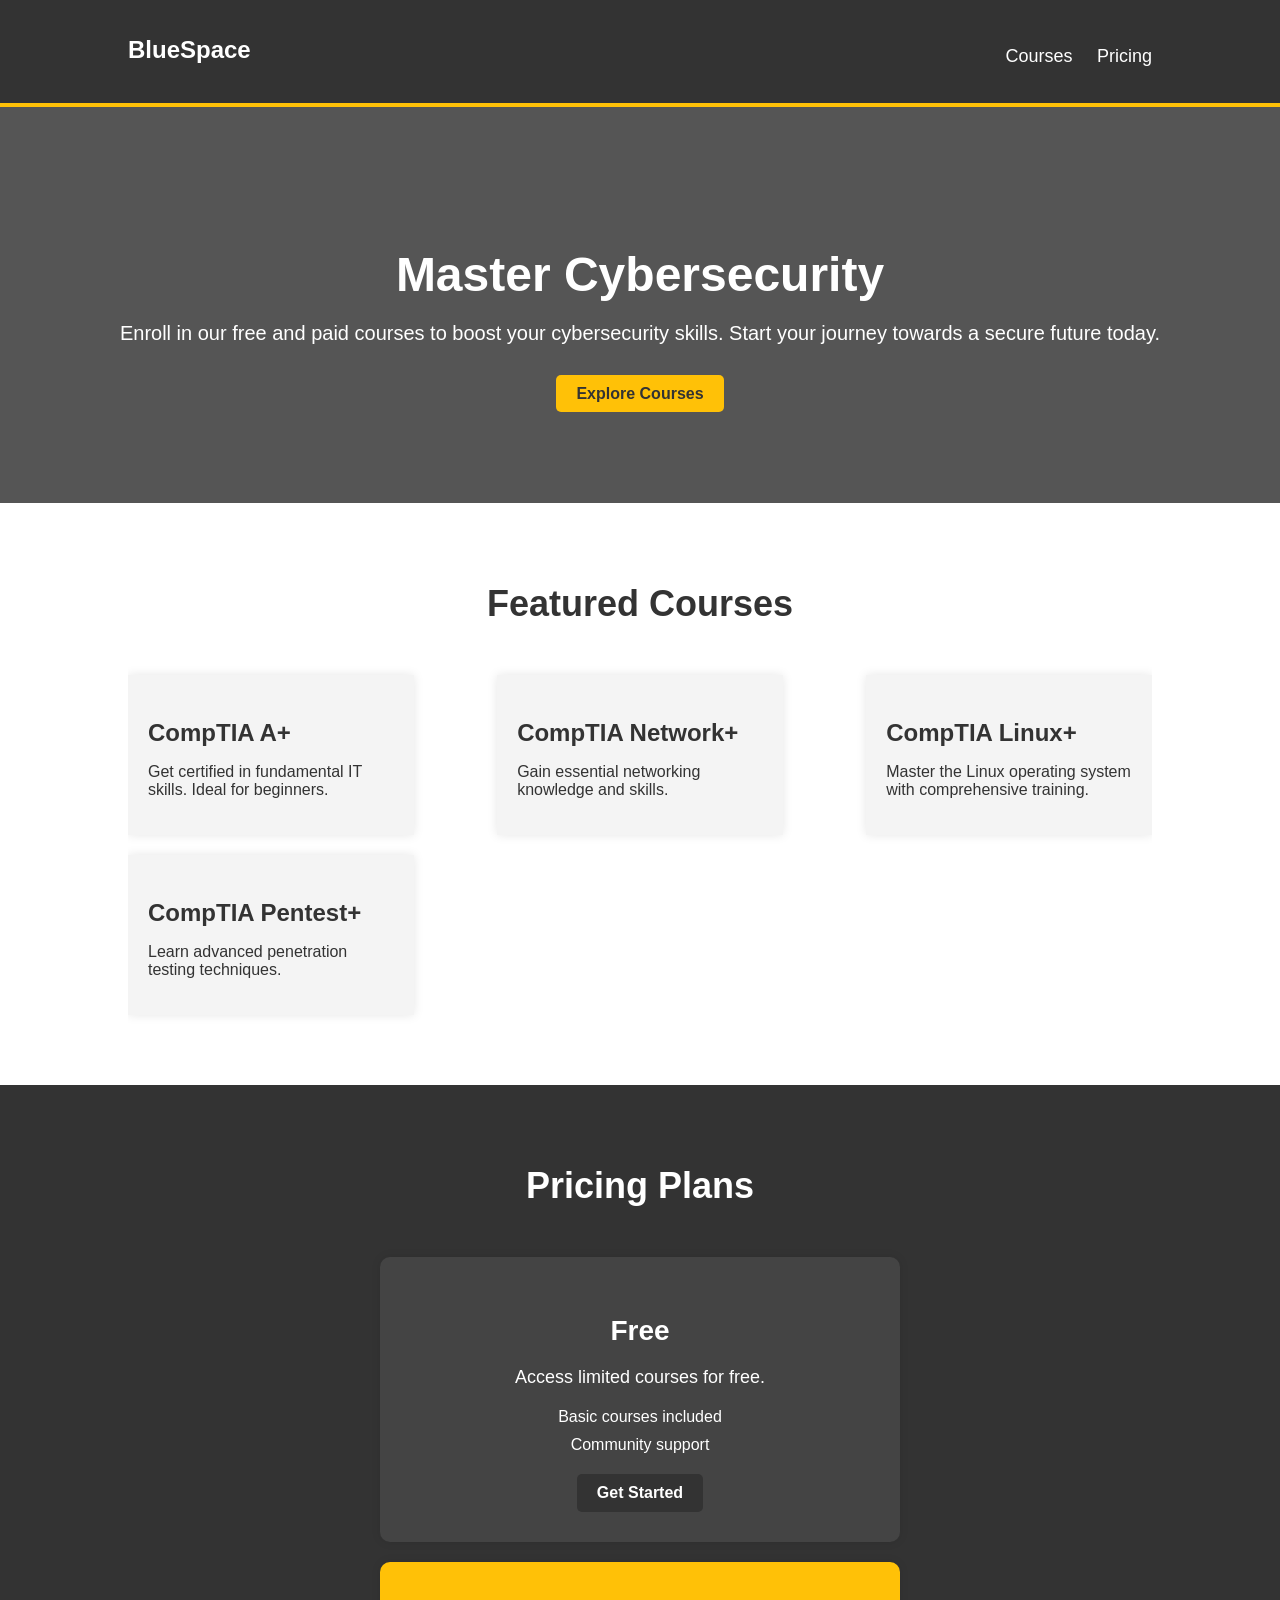
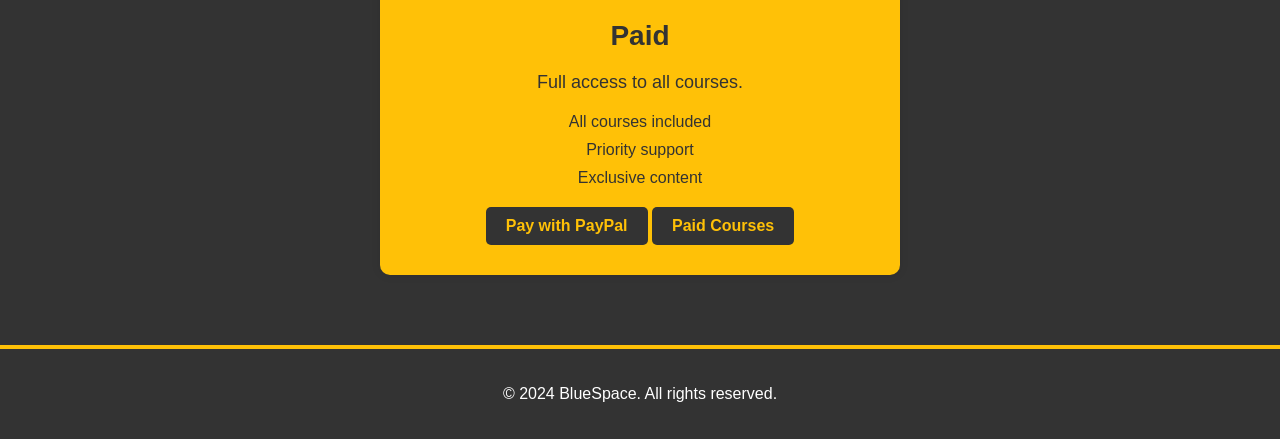
<file: index.html>
<!DOCTYPE html>
<html lang="en">
<head>
    <meta charset="UTF-8">
    <meta name="viewport" content="width=100, initial-scale=1.0">
    <title>BlueSpace - Cybersecurity Free Courses</title>
    <link rel="stylesheet" href="styles.css">
</head>
<body>
    <header>
        <div class="container">
            <h1 class="logo">BlueSpace</h1>
            <nav>
                <ul class="nav-links">
                    <li><a href="#courses">Courses</a></li>
                    <li><a href="#pricing">Pricing</a></li>
                </ul>
            </nav>
        </div>
    </header>

    <section class="hero">
        <div class="hero-content">
            <h2>Master Cybersecurity</h2>
            <p>Enroll in our free and paid courses to boost your cybersecurity skills. Start your journey towards a secure future today.</p>
            <a href="#courses" class="btn">Explore Courses</a>
        </div>
    </section>

    <section id="courses" class="courses">
        <div class="container">
            <h2>Featured Courses</h2>
            <div class="course-list">
                <div class="course-item">
                    <h3>CompTIA A+</h3>
                    <p>Get certified in fundamental IT skills. Ideal for beginners.</p>
                </div>
                <div class="course-item">
                    <h3>CompTIA Network+</h3>
                    <p>Gain essential networking knowledge and skills.</p>
                </div>
                <div class="course-item">
                    <h3>CompTIA Linux+</h3>
                    <p>Master the Linux operating system with comprehensive training.</p>
                </div>
                <div class="course-item">
                    <h3>CompTIA Pentest+</h3>
                    <p>Learn advanced penetration testing techniques.</p>
                </div>
                <!-- Add more courses as needed -->
            </div>
        </div>
    </section>

    <section id="pricing" class="pricing">
        <div class="container">
            <h2>Pricing Plans</h2>
            <div class="pricing-cards">
                <div class="pricing-card">
                    <h3>Free</h3>
                    <p>Access limited courses for free.</p>
                    <ul>
                        <li>Basic courses included</li>
                        <li>Community support</li>
                    </ul>
                    <a href="FREE.html" class="btn">Get Started</a>
                </div>
                <div class="pricing-card paid">
                    <h3>Paid</h3>
                    <p>Full access to all courses.</p>
                    <ul>
                        <li>All courses included</li>
                        <li>Priority support</li>
                        <li>Exclusive content</li>
                    </ul>
                    <!-- Replace "#" with your PayPal payment link -->
                    <a href="https://www.paypal.com/paypalme/BlueSpace12" class="btn">Pay with PayPal</a>
                    <a href="Paid.html" class="btn">Paid Courses</a> <!-- New button added -->
                </div>
            </div>
        </div>
    </section>

    <footer>
        <div class="container">
            <p>© 2024 BlueSpace. All rights reserved.</p>
        </div>
    </footer>
</body>
</html>
</file>
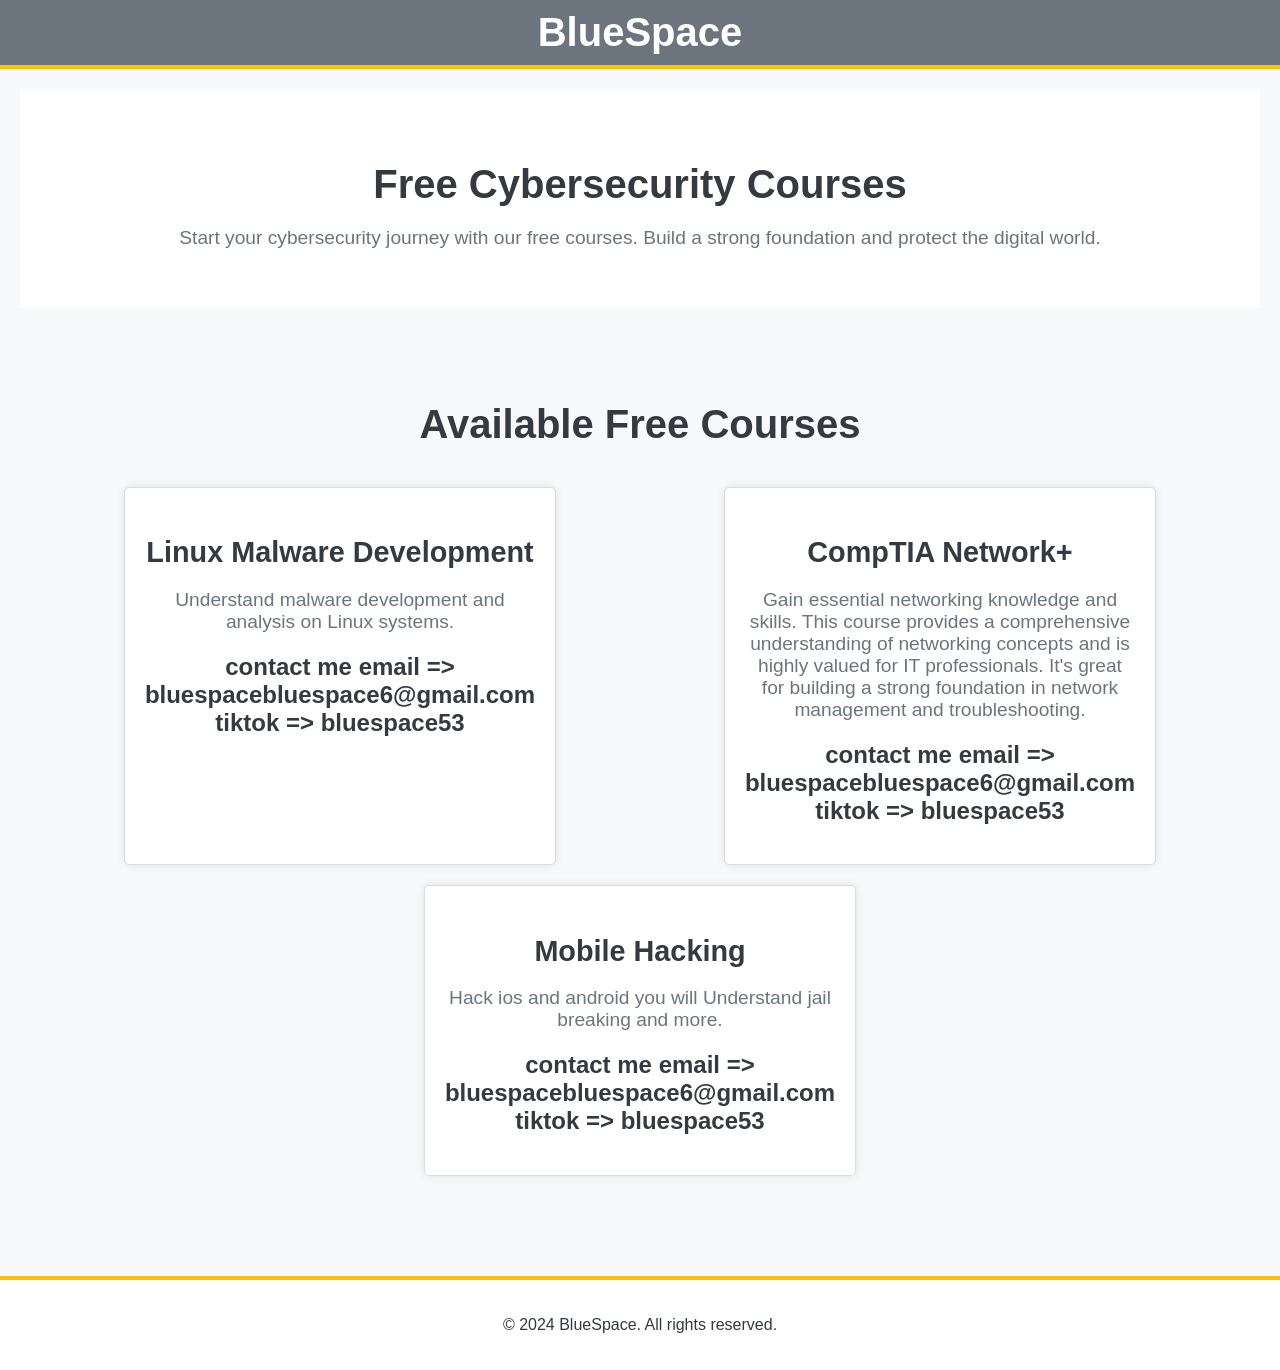
<file: FREE.html>
<!DOCTYPE html>
<html lang="en">
<head>
    <meta charset="UTF-8">
    <meta name="viewport" content="width=device-width, initial-scale=1.0">
    <title>BlueSpace - Free Courses</title>
    <link rel="stylesheet" href="styles.css">
</head>
<body>
    <header>
        <div class="header-bar">
            <h1>BlueSpace</h1>
        </div>
    </header>

    <main>
        <section class="intro">
            <h2>Free Cybersecurity Courses</h2>
            <p>Start your cybersecurity journey with our free courses. Build a strong foundation and protect the digital world.</p>
        </section>

        <section class="courses">
            <h2>Available Free Courses</h2>
            <div class="course-list">
                <div class="course-item">
                    <h3>Linux Malware Development</h3>
                    <p>Understand malware development and analysis on Linux systems.</p>
                    <h1>contact me email => bluespacebluespace6@gmail.com tiktok => bluespace53</h1>

                </div>
                <div class="course-item">
                    <h3>CompTIA Network+</h3>
                    <p>Gain essential networking knowledge and skills. This course provides a comprehensive understanding of networking concepts and is highly valued for IT professionals. It's great for building a strong foundation in network management and troubleshooting.</p>
                    <h1>contact me email => bluespacebluespace6@gmail.com tiktok => bluespace53</h1>
                </div>
                <div class="course-item">
                    <h3>Mobile Hacking</h3>
                    <p>Hack ios and android you will Understand jail breaking and more.</p>
                    <h1>contact me email => bluespacebluespace6@gmail.com tiktok => bluespace53</h1>
                </div>
               
            </div>
        </section>
    </main>

    <footer>
        <p>© 2024 BlueSpace. All rights reserved.</p>
    </footer>

    <style>
        body {
            font-family: Arial, sans-serif;
            margin: 0;
            padding: 0;
            box-sizing: border-box;
            background-color: #f8f9fa;
        }

        header {
            width: 100%;
            background-color: #6c757d; /* Grey background for the header bar */
            padding: 10px 0; /* Padding to space out the text */
            text-align: center;
        }

        .header-bar h1 {
            margin: 0;
            font-size: 2.5em;
            color: #fff; /* White text color */
        }

        main {
            padding: 20px;
        }

        .intro {
            text-align: center;
            padding: 40px 20px;
            background-color: #fff;
        }

        .intro h2 {
            font-size: 2.5em;
            margin-bottom: 20px;
            color: #343a40;
        }

        .intro p {
            font-size: 1.2em;
            color: #6c757d;
        }

        .courses {
            background-color: #f8f9fa;
            padding: 60px 20px;
            text-align: center;
        }

        .courses h2 {
            font-size: 2.5em;
            margin-bottom: 40px;
            color: #343a40;
        }

        .course-list {
            display: flex;
            justify-content: space-around;
            flex-wrap: wrap;
        }

        .course-item {
            background-color: #fff;
            border: 1px solid #ddd;
            border-radius: 5px;
            padding: 20px;
            width: 45%;
            margin-bottom: 20px;
            text-align: center;
            color: #343a40;
        }

        .course-item h3 {
            font-size: 1.8em;
            margin-bottom: 10px;
            color: #343a40;
        }

        .course-item p {
            font-size: 1.2em;
            margin-bottom: 20px;
            color: #6c757d;
        }

        .course-item .btn {
            padding: 10px 20px;
            background-color: #ffd500; /* Blue background for the button */
            color: #fff;
            text-decoration: none;
            font-weight: bold;
            border-radius: 5px;
            border: none; /* Remove border if any */
        }

        footer {
            padding: 20px;
            text-align: center;
            background-color: #fff; /* Set background color to white */
            color: #343a40;
        }
    </style>
</body>
</html>
</file>
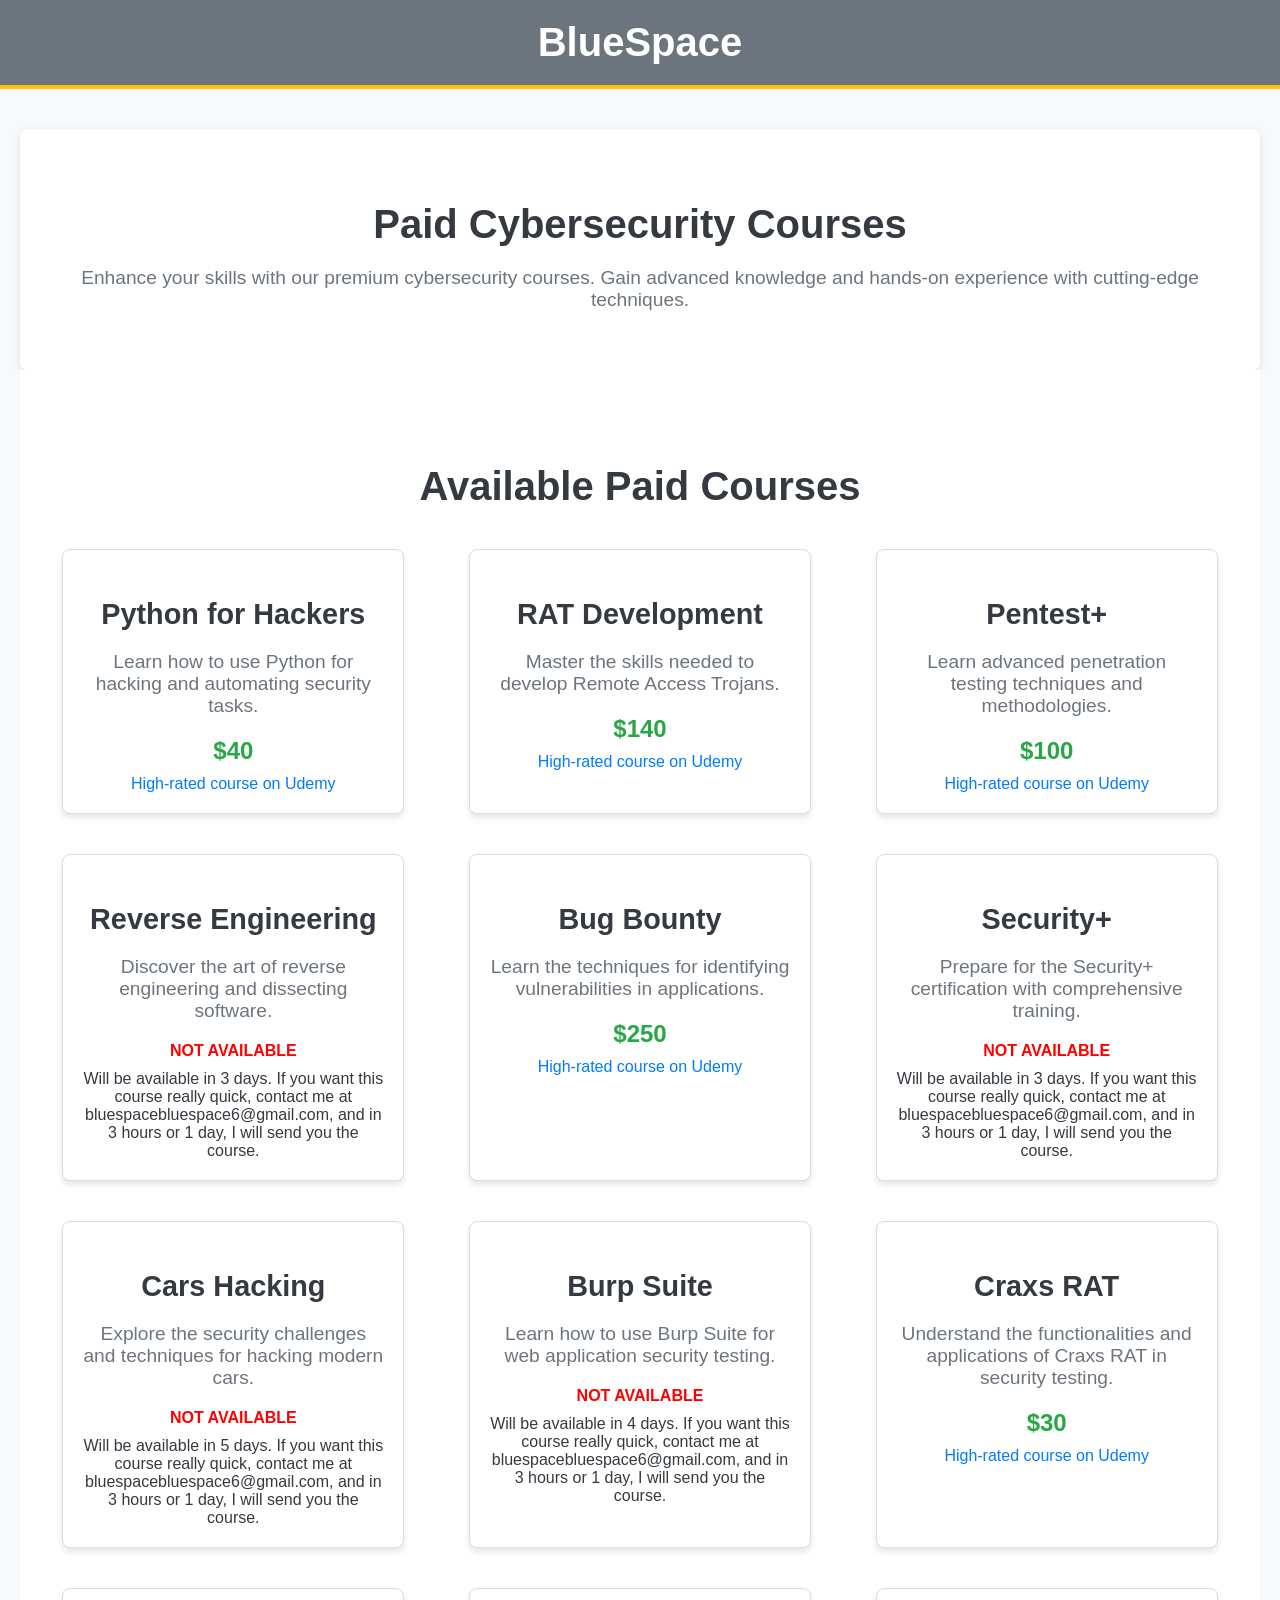
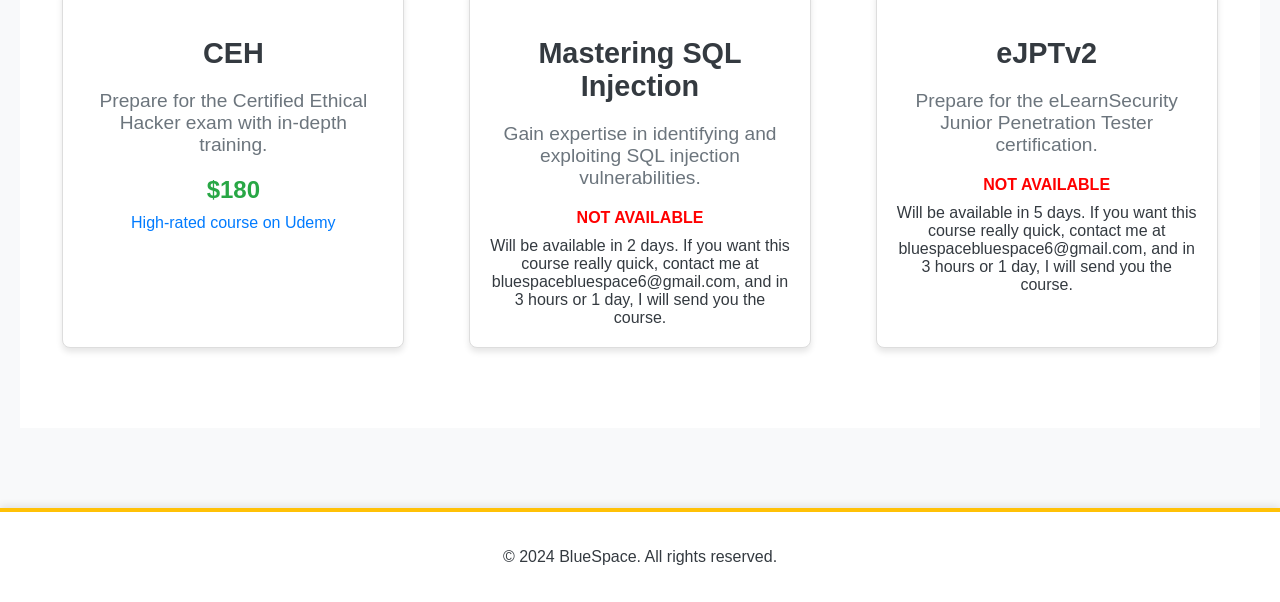
<file: Paid.html>
<!DOCTYPE html>
<html lang="en">
<head>
    <meta charset="UTF-8">
    <meta name="viewport" content="width=device-width, initial-scale=1.0">
    <title>BlueSpace - Paid Courses</title>
    <link rel="stylesheet" href="styles.css">
    <style>
        body {
            font-family: Arial, sans-serif;
            margin: 0;
            padding: 0;
            box-sizing: border-box;
            background-color: #f8f9fa;
        }

        header {
            background-color: #6c757d; /* Grey background for the header bar */
            padding: 20px 0; /* Padding to space out the text */
            text-align: center;
        }

        header h1 {
            margin: 0;
            font-size: 2.5em;
            color: #fff; /* White text color */
        }

        main {
            padding: 40px 20px;
        }

        .intro {
            text-align: center;
            padding: 40px 20px;
            background-color: #fff;
            border-radius: 8px;
            box-shadow: 0 2px 8px rgba(0, 0, 0, 0.1);
        }

        .intro h2 {
            font-size: 2.5em;
            margin-bottom: 20px;
            color: #343a40;
        }

        .intro p {
            font-size: 1.2em;
            color: #6c757d;
        }

        .courses {
            padding: 60px 20px;
            text-align: center;
        }

        .courses h2 {
            font-size: 2.5em;
            margin-bottom: 40px;
            color: #343a40;
        }

        .course-list {
            display: grid;
            grid-template-columns: repeat(auto-fit, minmax(300px, 1fr));
            gap: 20px;
            justify-items: center;
        }

        .course-item {
            background-color: #fff;
            border: 1px solid #ddd;
            border-radius: 8px;
            padding: 20px;
            width: 100%;
            max-width: 300px;
            text-align: center;
            color: #343a40;
            box-shadow: 0 4px 6px rgba(0, 0, 0, 0.1);
            transition: transform 0.2s ease-in-out, box-shadow 0.2s ease-in-out;
        }

        .course-item:hover {
            transform: translateY(-5px);
            box-shadow: 0 8px 16px rgba(0, 0, 0, 0.2);
        }

        .course-item h3 {
            font-size: 1.8em;
            margin-bottom: 10px;
            color: #343a40;
        }

        .course-item p {
            font-size: 1.2em;
            margin-bottom: 20px;
            color: #6c757d;
        }

        .course-item .price {
            font-size: 1.5em;
            color: #28a745; /* Green color for the price */
            margin-top: 10px;
            font-weight: bold;
        }

        .course-item .source {
            font-size: 1em;
            color: #007bff; /* Blue color for the source */
            margin-top: 10px;
        }

        .not-available {
            color: red; /* Red color for the not available text */
            font-weight: bold;
            margin-top: 10px;
        }

        .contact {
            font-size: 1em;
            color: #343a40;
            margin-top: 10px;
        }

        footer {
            padding: 20px;
            text-align: center;
            background-color: #fff; /* Set background color to white */
            color: #343a40;
            margin-top: 40px;
            box-shadow: 0 -2px 8px rgba(0, 0, 0, 0.1);
        }
    </style>
</head>
<body>
    <header>
        <h1>BlueSpace</h1>
    </header>

    <main>
        <section class="intro">
            <h2>Paid Cybersecurity Courses</h2>
            <p>Enhance your skills with our premium cybersecurity courses. Gain advanced knowledge and hands-on experience with cutting-edge techniques.</p>
        </section>

        <section class="courses">
            <h2>Available Paid Courses</h2>
            <div class="course-list">
                <div class="course-item">
                    <h3>Python for Hackers</h3>
                    <p>Learn how to use Python for hacking and automating security tasks.</p>
                    <div class="price">$40</div>
                    <div class="source">High-rated course on Udemy</div>
                </div>
                
                <div class="course-item">
                    <h3>RAT Development</h3>
                    <p>Master the skills needed to develop Remote Access Trojans.</p>
                    <div class="price">$140</div>
                    <div class="source">High-rated course on Udemy</div>
                </div>
                
                <div class="course-item">
                    <h3>Pentest+</h3>
                    <p>Learn advanced penetration testing techniques and methodologies.</p>
                    <div class="price">$100</div>
                    <div class="source">High-rated course on Udemy</div>
                </div>
                
                <div class="course-item">
                    <h3>Reverse Engineering</h3>
                    <p>Discover the art of reverse engineering and dissecting software.</p>
                    <div class="not-available">NOT AVAILABLE</div>
                    <div class="contact">Will be available in 3 days. If you want this course really quick, contact me at bluespacebluespace6@gmail.com, and in 3 hours or 1 day, I will send you the course.</div>
                </div>
                
                <div class="course-item">
                    <h3>Bug Bounty</h3>
                    <p>Learn the techniques for identifying vulnerabilities in applications.</p>
                    <div class="price">$250</div>
                    <div class="source">High-rated course on Udemy</div>
                </div>
                
                <div class="course-item">
                    <h3>Security+</h3>
                    <p>Prepare for the Security+ certification with comprehensive training.</p>
                    <div class="not-available">NOT AVAILABLE</div>
                    <div class="contact">Will be available in 3 days. If you want this course really quick, contact me at bluespacebluespace6@gmail.com, and in 3 hours or 1 day, I will send you the course.</div>
                </div>
                
                <div class="course-item">
                    <h3>Cars Hacking</h3>
                    <p>Explore the security challenges and techniques for hacking modern cars.</p>
                    <div class="not-available">NOT AVAILABLE</div>
                    <div class="contact">Will be available in 5 days. If you want this course really quick, contact me at bluespacebluespace6@gmail.com, and in 3 hours or 1 day, I will send you the course.</div>
                </div>
                
                <div class="course-item">
                    <h3>Burp Suite</h3>
                    <p>Learn how to use Burp Suite for web application security testing.</p>
                    <div class="not-available">NOT AVAILABLE</div>
                    <div class="contact">Will be available in 4 days. If you want this course really quick, contact me at bluespacebluespace6@gmail.com, and in 3 hours or 1 day, I will send you the course.</div>
                </div>
                
                <div class="course-item">
                    <h3>Craxs RAT</h3>
                    <p>Understand the functionalities and applications of Craxs RAT in security testing.</p>
                    <div class="price">$30</div>
                    <div class="source">High-rated course on Udemy</div>
                </div>
                
                <div class="course-item">
                    <h3>CEH</h3>
                    <p>Prepare for the Certified Ethical Hacker exam with in-depth training.</p>
                    <div class="price">$180</div>
                    <div class="source">High-rated course on Udemy</div>
                </div>
                
                <div class="course-item">
                    <h3>Mastering SQL Injection</h3>
                    <p>Gain expertise in identifying and exploiting SQL injection vulnerabilities.</p>
                    <div class="not-available">NOT AVAILABLE</div>
                    <div class="contact">Will be available in 2 days. If you want this course really quick, contact me at bluespacebluespace6@gmail.com, and in 3 hours or 1 day, I will send you the course.</div>
                </div>
                
                <div class="course-item">
                    <h3>eJPTv2</h3>
                    <p>Prepare for the eLearnSecurity Junior Penetration Tester certification.</p>
                    <div class="not-available">NOT AVAILABLE</div>
                    <div class="contact">Will be available in 5 days. If you want this course really quick, contact me at bluespacebluespace6@gmail.com, and in 3 hours or 1 day, I will send you the course.</div>
                </div>
            </div>
        </section>
    </main>

    <footer>
        <p>&copy; 2024 BlueSpace. All rights reserved.</p>
    </footer>
</body>
</html>
</file>
<file: styles.css>
body {
    font-family: 'Arial', sans-serif;
    margin: 0;
    padding: 0;
    color: #333;
    background-color: #f4f4f4;
}

.container {
    width: 80%;
    margin: auto;
    overflow: hidden;
}

header {
    background: #333;
    color: #fff;
    padding: 20px 0;
    border-bottom: 4px solid #ffc107;
}

header .logo {
    float: left;
    font-size: 24px;
    font-weight: bold;
}

header nav {
    float: right;
    margin-top: 10px;
}

header .nav-links {
    list-style: none;
}

header .nav-links li {
    display: inline;
    margin-left: 20px;
}

header .nav-links li a {
    color: #fff;
    text-decoration: none;
    font-size: 18px;
}

.hero {
    background: #555;
    color: #fff;
    padding: 100px 0;
    text-align: center;
}

.hero-content h2 {
    font-size: 48px;
    margin-bottom: 20px;
}

.hero-content p {
    font-size: 20px;
    margin-bottom: 40px;
}

.hero-content .btn {
    padding: 10px 20px;
    background-color: #ffc107;
    color: #333;
    text-decoration: none;
    font-weight: bold;
    border-radius: 5px;
}

.courses {
    padding: 50px 0;
    background: #fff;
}

.courses h2 {
    text-align: center;
    font-size: 36px;
    margin-bottom: 50px;
}

.course-list {
    display: flex;
    justify-content: space-between;
    flex-wrap: wrap;
}

.course-item {
    background: #f4f4f4;
    padding: 20px;
    flex-basis: 24%;
    margin-bottom: 20px;
    box-shadow: 0 0 10px rgba(0,0,0,0.1);
    transition: transform 0.3s;
}

.course-item:hover {
    transform: scale(1.05);
}

.course-item h3 {
    font-size: 24px;
    margin-bottom: 10px;
}

.course-item p {
    font-size: 16px;
}

.pricing {
    padding: 50px 0;
    background: #333;
    color: #fff;
}

.pricing h2 {
    text-align: center;
    font-size: 36px;
    margin-bottom: 50px;
}

.pricing-cards {
    display: flex;
    justify-content: space-around;
    flex-wrap: wrap;
}

.pricing-card {
    background: #444;
    padding: 30px;
    flex-basis: 45%;
    margin-bottom: 20px;
    border-radius: 10px;
    text-align: center;
    box-shadow: 0 0 10px rgba(0,0,0,0.1);
    transition: transform 0.3s;
}

.pricing-card.paid {
    background: #ffc107;
    color: #333;
}

.pricing-card:hover {
    transform: scale(1.05);
}

.pricing-card h3 {
    font-size: 28px;
    margin-bottom: 20px;
}

.pricing-card p {
    font-size: 18px;
    margin-bottom: 20px;
}

.pricing-card ul {
    list-style: none;
    padding: 0;
    margin-bottom: 20px;
}

.pricing-card ul li {
    font-size: 16px;
    margin-bottom: 10px;
}

.pricing-card .btn {
    padding: 10px 20px;
    background-color: #333;
    color: #fff;
    text-decoration: none;
    font-weight: bold;
    border-radius: 5px;
    display: inline-block;
}

.pricing-card.paid .btn {
    background-color: #333;
    color: #ffc107;
}

footer {
    background: #333;
    color: #fff;
    padding: 20px 0;
    text-align: center;
    border-top: 4px solid #ffc107;
}
</file>
